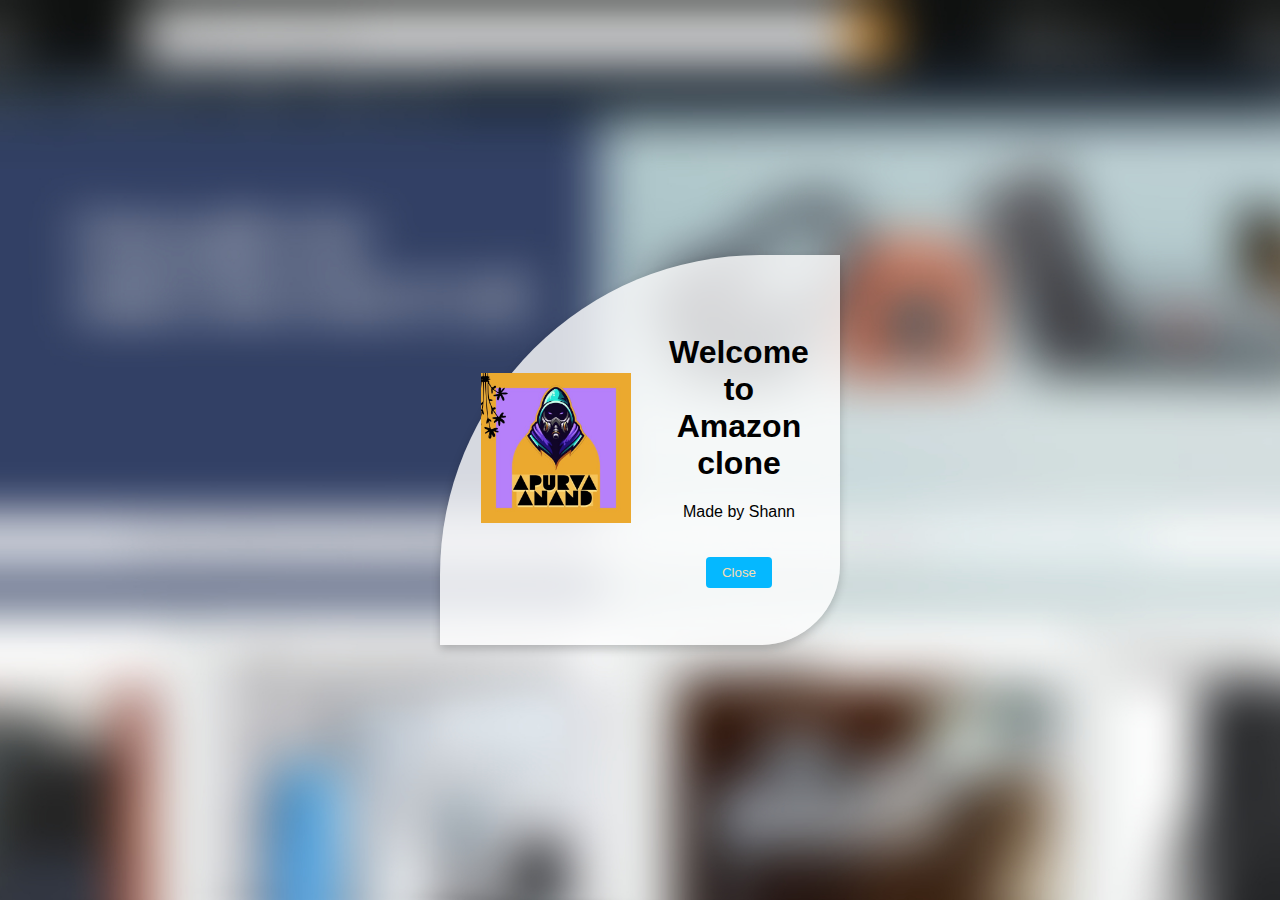
<file: index.html>
<!DOCTYPE html>
<html lang="en">

<head>
  <meta charset="UTF-8">
  <meta name="viewport" content="width=device-width, initial-scale=1.0">
  <title>Shann</title>
  <link rel="stylesheet" href="landing/landingp.css">
  <link rel="icon" type="image/png" href="main/src/favicon-32x32.png" sizes="32x32" />
</head>

<body>
  <div class="popup-container">
    <div class="popup-content">
      <table cellspacing="20">
        <tr>
          <td>
            <img src="landing/shann logo.jpg" width="150" height="150">
          </td>
          <td>
            <div class="content">
              <h1>Welcome to Amazon clone</h1>
              <p>Made by Shann</p>
              <button id="close-btn"><a href="main/index.html">Close</a></button>
            </div>
          </td>
        </tr>
      </table>

    </div>
  </div>

  <script src="landing/landingp.js"></script>
</body>

</html>
</file>
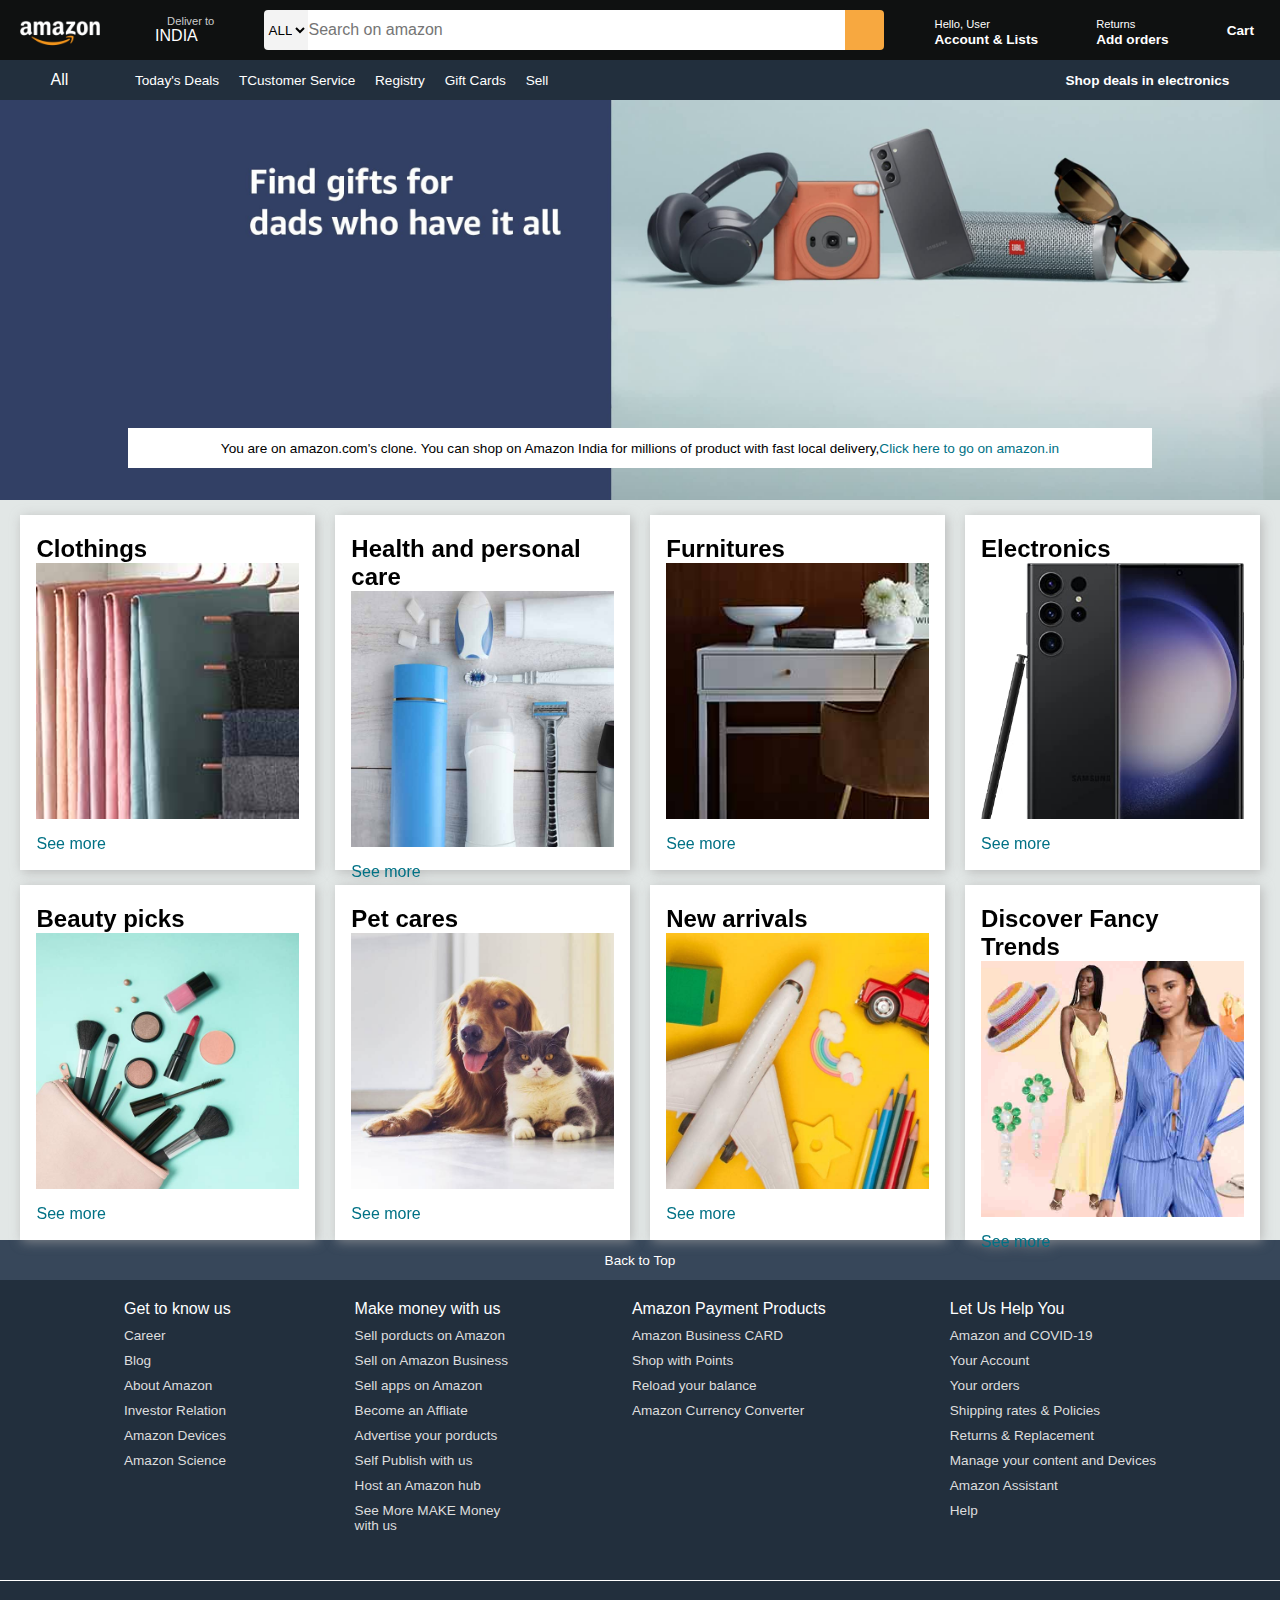
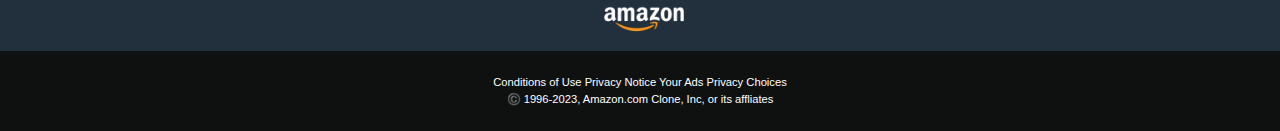
<file: main/index.html>
<!DOCTYPE html>
<html lang="en">
<head>
    <meta charset="UTF-8">
    <meta name="viewport" content="width=device-width, initial-scale=1.0">
    <title>Amazon clone</title>
    <link rel="stylesheet" href="https://cdnjs.cloudflare.com/ajax/libs/font-awesome/6.4.0/css/all.min.css" integrity="sha512-iecdLmaskl7CVkqkXNQ/ZH/XLlvWZOJyj7Yy7tcenmpD1ypASozpmT/E0iPtmFIB46ZmdtAc9eNBvH0H/ZpiBw==" crossorigin="anonymous" referrerpolicy="no-referrer" />    
    <link rel="stylesheet" href="amazon.css">
    <link rel="icon" type="image/png" href="src/favicon-32x32.png" sizes="32x32" />
</head>
<body>
    <header>
        <div class="navbar">
            <div class="navlogo border">
                <div class="logo"></div>
            </div>
            <!-- box2 -->
            <div class="nav-address border">
                <p class="first">Deliver to</p>
                <div class="added-icon">
                    <!-- location icon -->
                    <i class="fa-solid fa-location-dot"></i>
                    <p class="india">INDIA</p>
                </div>
            </div>
            <!-- box3 -->
            <div class="navsearch border">
                <select class="search-option">
                    <option>ALL</option>
                </select>
                <input placeholder="Search on amazon" class="search-input">
                <div class="search-icon">
                    <!-- search icon -->
                    <i class="fa-solid fa-magnifying-glass"></i>
                </div>
            </div>
            <!-- box4
                make a box with indian flag denoting the counrty logged in with a drop down menu -->
                <!-- box5 -->
                <div class="nav-signin border">
                    <span>Hello, User</span>
                    <p class="nav-sec">Account & Lists</p>
                </div>
                <!-- box6 -->
                <div class="nav-return border">
                    <span>Returns</span>
                    <p class="nav-sec">Add orders</p>
                </div>
                <!-- box7 -->
                <div class="nav-cart border">
                    <!-- cart icon -->
                    <i class="fa-solid fa-cart-shopping"></i>
                    Cart
                </div>
        </div>

        <div class="panel">
            <div class="panel-all">
                <!-- 3line icon -->
                <i class="fa-solid fa-bars"></i>
                All
            </div>
            <div class="panel-opt">
                <p>Today's Deals</p>
                <p>TCustomer Service</p>
                <p>Registry</p>
                <p>Gift Cards</p>
                <p>Sell</p>
            </div>
            <div class="panel-deals">
                Shop deals in electronics
            </div>
        </div>
    </header>
    <!-- hero section -->
    <div class="hero-section">
        <div class="hero-msg">
            <p>You are on amazon.com's clone. You can shop on Amazon India for millions of product with fast local delivery,<a target="_main"   href="https://www.amazon.in/">Click here to go on amazon.in</a></p>
        </div>
    </div>
    <!-- shop section -->
    <div class="shop-section">
        <div class="box">
            <div class="box-content">
            <h2>Clothings</h2>
            <div class="box-img" style="background-image: url('src/box1_image.jpg');"></div>
            <a href="#">See more</a>
            </div>
        </div>
        <div class="box">
            <div class="box-content">
                <h2>Health and personal care</h2>
                <div class="box-img" style="background-image: url('src/box2_image.jpg');"></div>
                <a href="#">See more</a>
                </div>
        </div>
        <div class="box"> 
            <div class="box-content">
            <h2>Furnitures</h2>
            <div class="box-img" style="background-image: url('src/box3_image.jpg');"></div>
            <a href="#">See more</a>
            </div>
        </div>
        <div class="box">
            <div class="box-content">
                <h2>Electronics</h2>
                <div class="box-img" style="background-image: url('src/box4_image.jpg');"></div>
                <a href="#">See more</a>
                </div>
        </div>
        <div class="box">
            <div class="box-content">
            <h2>Beauty picks</h2>
            <div class="box-img" style="background-image: url('src/box5_image.jpg');"></div>
            <a href="#">See more</a>
            </div>
        </div>
        <div class="box">
            <div class="box-content">
                <h2>Pet cares</h2>
                <div class="box-img" style="background-image: url('src/box6_image.jpg');"></div>
                <a href="#">See more</a>
                </div>
        </div>
        <div class="box"> 
            <div class="box-content">
            <h2>New arrivals</h2>
            <div class="box-img" style="background-image: url('src/box7_image.jpg');"></div>
            <a href="#">See more</a>
            </div>
        </div>
        <div class="box">
            <div class="box-content">
                <h2>Discover Fancy Trends</h2>
                <div class="box-img" style="background-image: url('src/box8_image.jpg');"></div>
                <a href="#">See more</a>
                </div>
        </div>
    </div>

    <footer>
        <div class="foot-panel1">
            Back to Top
        </div>
        <div class="foot-panel2">
            <ul>
                <p>Get to know us</p>
                <a href="#">Career</a>
                <a href="#">Blog</a>
                <a href="#">About Amazon</a>
                <a href="#">Investor Relation</a>
                <a href="#">Amazon Devices</a>
                <a href="#">Amazon Science</a>
            </ul>
            <ul>
                <p>Make money with us</p>
                <a href="#">Sell porducts on Amazon</a>
                <a href="#">Sell on Amazon Business</a>
                <a href="#">Sell apps on Amazon</a>
                <a href="#">Become an Affliate</a>
                <a href="#">Advertise your porducts</a>
                <a href="#">Self Publish with us</a>
                <a href="#">Host an  Amazon hub</a>
                <a href="#">See More MAKE Money<br>with us </a>
            </ul>
            <ul>
                <p>Amazon Payment Products</p>
                <a href="#">Amazon Business CARD</a>
                <a href="#">Shop with Points</a>
                <a href="#">Reload your balance</a>
                <a href="#">Amazon Currency Converter</a>
            </ul>
            <ul>
                <p>Let Us Help You</p>
                <a href="#">Amazon and COVID-19</a>
                <a href="#">Your Account</a>
                <a href="#">Your orders</a>
                <a href="#">Shipping rates & Policies</a>
                <a href="#">Returns & Replacement</a>
                <a href="#">Manage your content and Devices</a>
                <a href="#">Amazon Assistant</a>
                <a href="#">Help</a>
            </ul>
        </div>
        <div class="foot-panel3">
            <div class="logo"></div>
        </div>
        <div class="foot-panel4">
            <div class="pages">
                <a>Conditions of Use</a>
                <a>Privacy Notice</a>
                <a>Your Ads Privacy Choices</a>
            </div>
            <div class="copyright">
                ©️ 1996-2023, Amazon.com Clone, Inc, or its affliates
            </div>
        </div>
        
        
    </footer>
</body>
</html>
</file>
<file: landing/landingp.css>
*{
    box-sizing: border-box; 
}
body {
    font-family: Arial, sans-serif;
    margin: 0;
    padding: 0;
    display: flex;
    align-items: center;
    justify-content: center;
    min-height: 100vh;
    background-image: url(clone_ss.jpg);
    background-repeat: no-repeat;
    background-size: cover;
    background-position: center;
}
a{
    text-decoration: none;
    color: wheat
}
.content{
    padding: 1rem;
    margin-right: 1rem;
}

.popup-container {
    background-color: rgba(255,255,255,0.8);
    border-top-left-radius: 20rem;
    border-bottom-right-radius: 5rem;
    box-shadow: 0 4px 10px rgba(0, 0, 0, 0.2);
    max-width: 400px;
    height: auto;
    width: auto;
    padding: 20px;
    position: relative;
}

.popup-content {
    text-align: center;
}

#close-btn {
    background-color: #05b8ff;
    color: white;
    border: none;
    padding: 8px 16px;
    border-radius: 4px;
    cursor: pointer;
    margin-top: 20px;
}

#close-btn:hover {
    background-color: #00a2ff;
    transition-property: all;
    position: relative;
}
#close-btn a:hover {
    color: rgb(247, 20, 20)
}
</file>
<file: main/amazon.css>
* {
    margin: 0;
    padding: 0;
    font-family: Arial, Helvetica, sans-serif;
    border: border-box;
}

/* fontawesome.com */

.navbar {
    height: 60px;
    background-color: #0f1111;
    color: white;
    display: flex;
    align-items: center;
    justify-content: space-between;
}

.navlogo {
    height: 50px;
    width: 100px;
    cursor: default;
}

.logo {
    margin-left: 0.5rem;
    background-image: url(src/amazon_logo.png);
    background-size: cover;
    height: 50px;
    width: 100%;
}

.border {
    border: 2px solid transparent;
    /* make border 1px same as in hover */
} 

.border:hover {
    border: 1px solid white;
}

/* box 2 css */
.nav-address {
    padding: 0.5rem;
    cursor:default;
}

.first {
    color: #cccccc;
    font-size: 0.7rem;
    margin-left: 15px;
}

.added-icon {
    display: flex;
    align-items: center;
}

.india {
    font-size: 1rem;
    margin-left: 3px;
}

/* box 3 */
.navsearch {
    display: flex;
    justify-content: space-evenly;
    /* background-color: aqua; */
    width: 620px;
    height: 40.1px;
    border-radius: 4px;
}

.navsearch:hover {
    border: 2px solid#f7a840;
}

.search-option {
    border-top-left-radius: 4px;
    border-bottom-left-radius: 4px;
    background-color: #f3f3f3;
    width: 50px;
    text-align: center;
    border: none;
}

.search-input {
    width: 100%;
    font-size: 1rem;
    border: none;
}

.search-icon {
    width: 45px;
    display: flex;
    justify-content: center;
    align-items: center;
    border-top-right-radius: 4px;
    border-bottom-right-radius: 4px;
    background-color: #f7a840;
    color: black;
}

/* box5 and box6 */
.nav-signin {
    padding: 0.5rem;
    cursor: default;

}

span {
    font-size: 0.7rem;
}

.nav-sec {
    font-size: 0.85rem;
    font-weight: 700;
}

/* box6 */
.nav-return {
    padding: 0.5rem;
}

/* box7 */
.nav-cart i {
    width: 30px;
}

.nav-cart {
    margin-right: 1rem;
    padding: 0.5rem;
    font-size: 0.85rem;
    font-weight: 700;
    cursor: default;

}

/* panel */
.panel {
    height: 40px;
    background-color: #222f3d;
    display: flex;
    justify-content: space-evenly;
    align-items: center;
    color: white;
    cursor: pointer;
}

.panel-opt p {
    display: inline;
    margin-left: 1rem;

}

.panel-opt {
    width: 70%;
    font-size: 0.85rem;
}

.panel-deals {
    font-size: 0.85rem;
    font-weight: 650;
}

/* hero section */
.hero-section {
    background-image: url(src/hero_image.jpg);
    height: 400px;
    background-size: cover;
    display: flex;
    justify-content: center;
    align-items: flex-end;
}

.hero-msg {
    background-color: white;
    color: black;
    height: 40px;
    width: 80%;
    display: flex;
    align-items: center;
    justify-content: center;
    font-size: 0.85rem;
    margin-bottom: 2rem;
}

.hero-msg a {
    color: #007185;
    text-decoration: none;
}

/* shop section */
.shop-section {
    display: flex;
    flex-wrap: wrap;
    justify-content: space-evenly;
    background-color: #e2e7e6;
}

.box {
    /* border:2px solid black; */
    background-color: white;
    height: 20rem;
    width: 23%;
    padding: 20px 0px 15px;
    margin-top: 15px;
    /* box-shadow: 2px 2px 6px grey; */
    filter: drop-shadow(2px 2px 6px rgba(162, 161, 161, 0.659));
}

.box:hover {
    transform: scale(1.05);
    transition-property: all;
    transition-timing-function: ease-in;
}

.box a {
    text-decoration: none;
    color: #007185;
}

.box-img {
    height: 16rem;
    background-size: cover;
    margin-bottom: 1rem;
}

.box-content {
    margin-left: 1rem;
    margin-right: 1rem;
}

.box-content a:hover {
    color: rgb(247, 20, 20);
}

/* footer */
.foot-panel1 {
    background-color: #37475a;
    color: white;
    display: flex;
    justify-content: center;
    align-items: center;
    height: 40px;
    font-size: 0.85rem;
    cursor: pointer;
}

.foot-panel2 {
    background-color: #222f3d;
    color: white;
    height: 300px;
    display: flex;
    justify-content: space-evenly;
}

ul {
    margin-top: 20px;
}

ul a {
    display: block;
    color: #dddddd;
    text-decoration: none;
    font-size: 0.85rem;
    margin-top: 10px;
}

.foot-panel3 {
    background-color: #222f3d;
    color: white;
    border-top: 0.5px solid white;
    height: 70px;
    display: flex;
    justify-content: center;
    align-items: center;
}

.logo {
    margin-left: 0.5rem;
    background-image: url(src/amazon_logo.png);
    background-size: cover;
    height: 50px;
    width: 100px
}

.foot-panel4 {
    background-color: #0f1111;
    color: white;
    height: 80px;
    text-align: center;
    font-size: 0.7rem;
}

.pages {
    padding-top: 25px;
}

.copyright {
    padding-top: 5px;
}

/* .shasan{
    margin-left: 93rem;
    position: relative;
    bottom: 0.71rem;
} */
</file>
